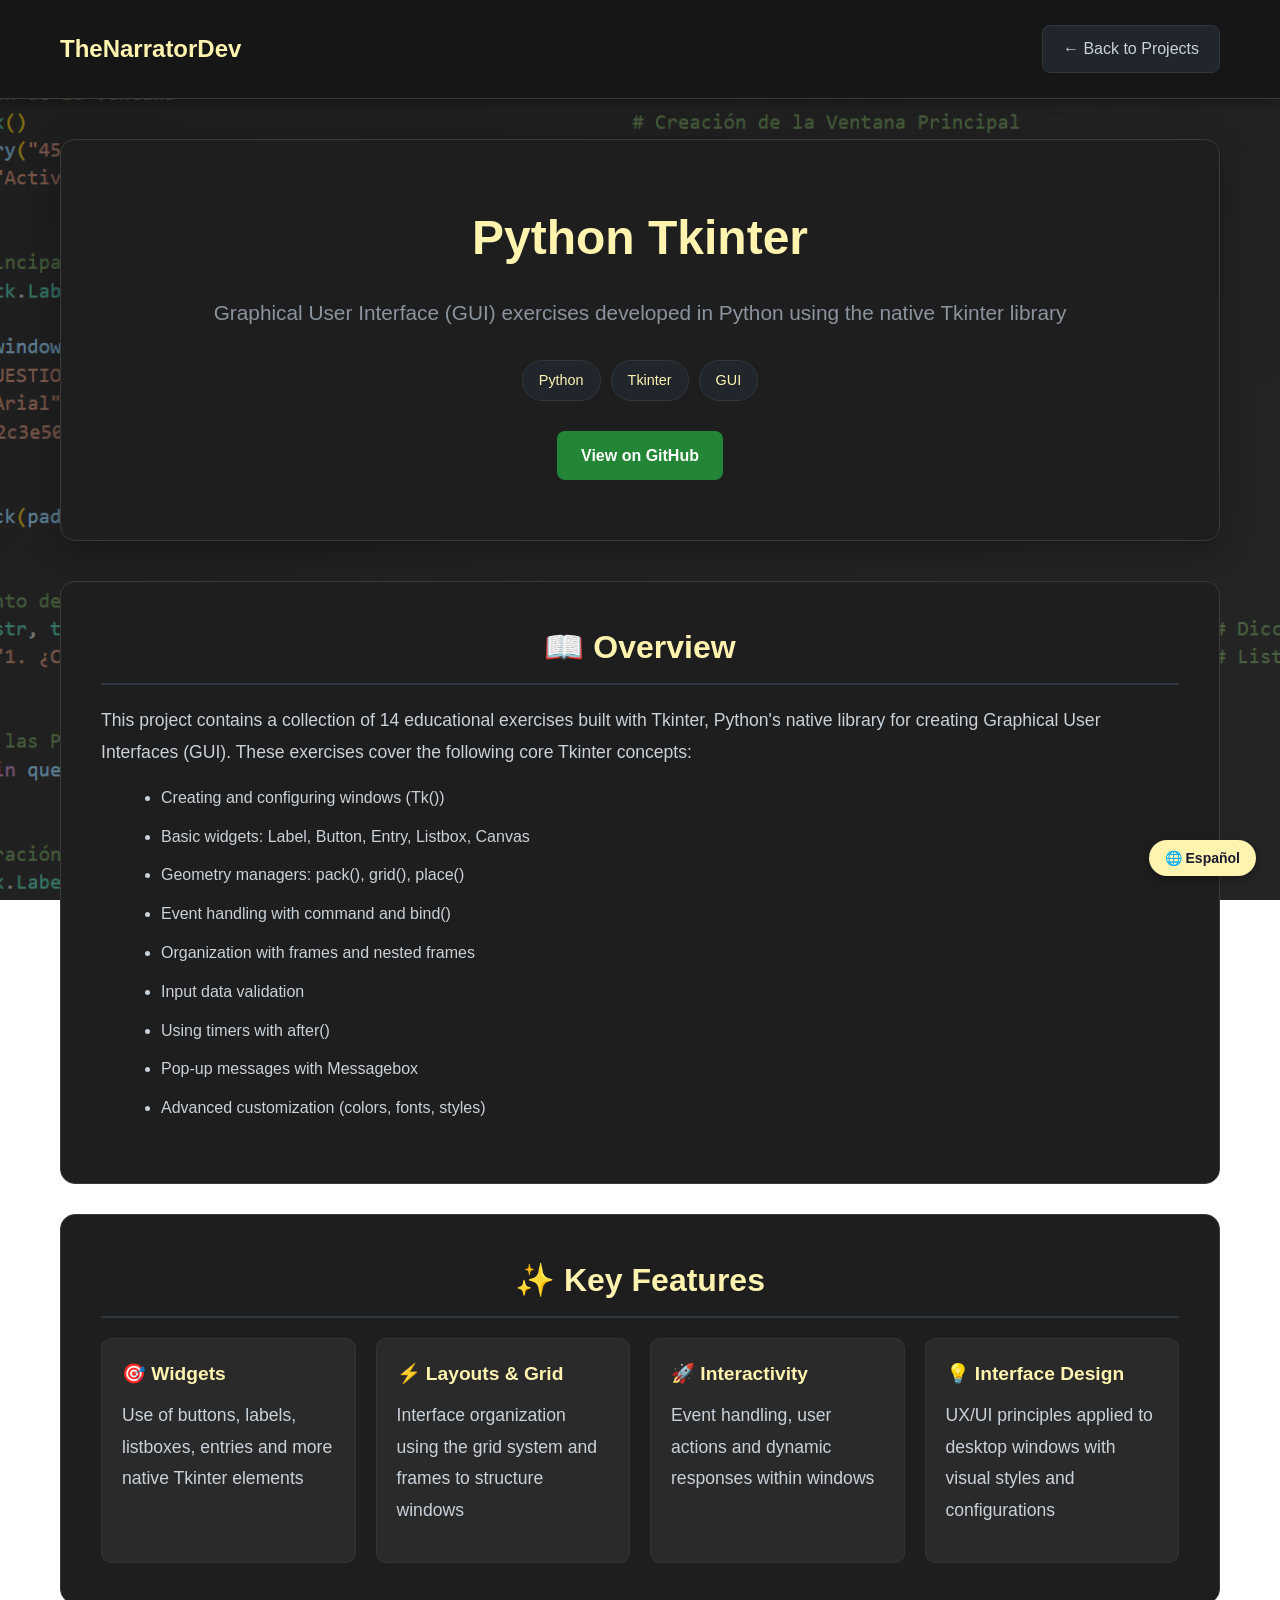
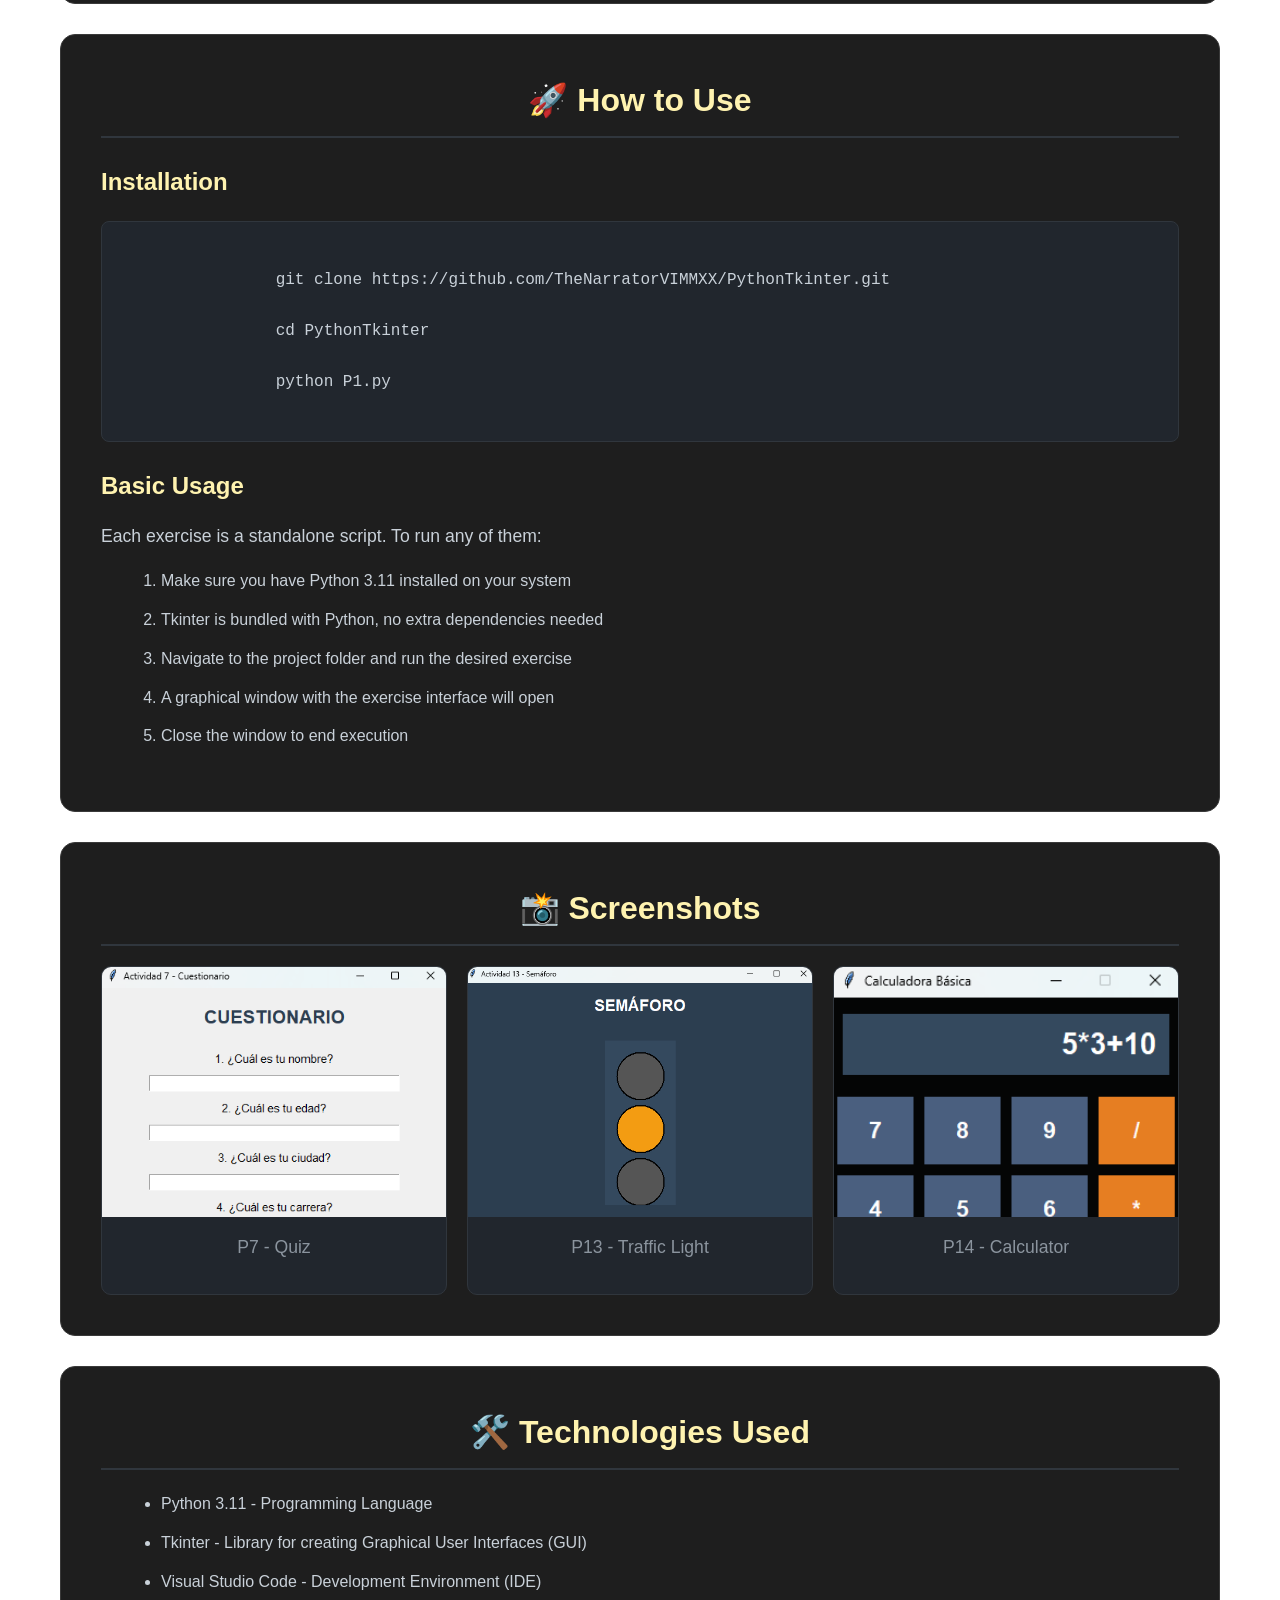
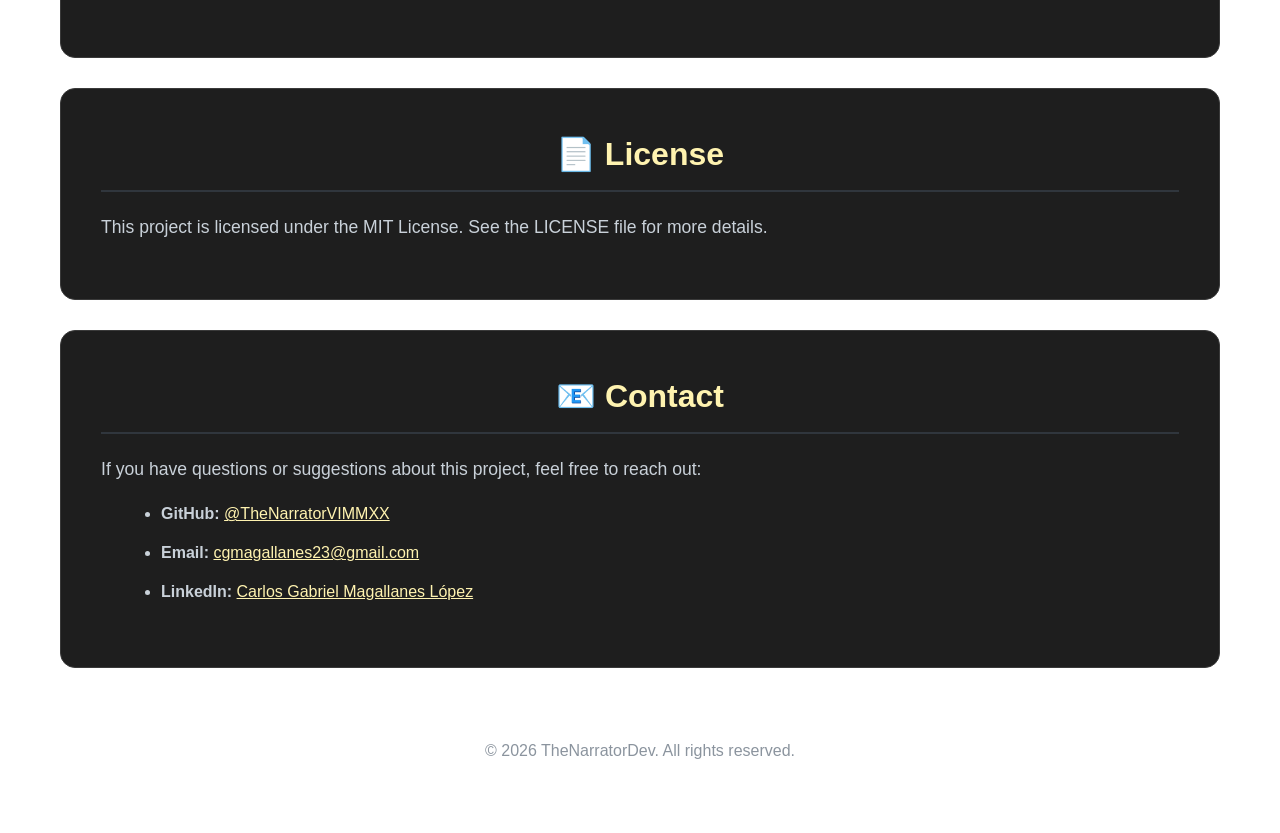
<file: index.html>
<![base64]>
<!-- DOCUMENTACIÓN -->
<!-- Vista para el Proyecto Tkinter -->
<!-- Ultima Modificación: 09/05/2026 -->
<!-- Autor: Magallanes López Carlos Gabriel -->
<!-- Correo: cgmagallanes23@gmail.com -->
<!-- Versión del Proyecto: 1.0 -->
<![base64]>

<!DOCTYPE html>
<html lang="es">

<head>
    <meta charset="UTF-8">
    <meta name="viewport" content="width=device-width, initial-scale=1.0">
    <title>Tkinter Practices</title>
    <link rel="stylesheet" href="css/styles.css">
    <link rel="icon" href="assets/imgs/tkinter.ico">
</head>

<body>

    <!-- Barra de Navegación -->
    <nav>
        <div class="nav-container">
            <a href="../index.html" class="nav-logo">TheNarratorDev</a>
            <a href="https://github.com/TheNarratorVIMMXX" class="back-btn" data-i18n="backBtn">← Volver a Proyectos</a>
        </div>
    </nav>

    <div class="container">

        <!-- Encabezado del Proyecto -->
        <div class="project-header">
            <h1>Python Tkinter</h1>
            <p data-i18n="projectDesc">Prácticas de Interfaz Gráfica de Usuario (GUI) desarrollados en Python utilizando la biblioteca nativa Tkinter</p>

            <div class="project-tags">
                <span class="tag">Python</span>
                <span class="tag">Tkinter</span>
                <span class="tag">GUI</span>
            </div>

            <div class="project-links">
                <a href="https://github.com/TheNarratorVIMMXX/PythonTkinter" target="_blank" data-i18n="githubBtn">Ver en GitHub</a>
            </div>
        
        </div>

        <!-- Descripción General -->
        <div class="content-section">
            <h2 data-i18n="overviewTitle">📖 Descripción General</h2>
            
            <p data-i18n="overviewText">
                Este proyecto contiene una colección de 14 prácticas educativas desarrolladas con Tkinter,
                la biblioteca nativa de Python para crear Interfaces Gráficas de Usuario (GUI).
                Estas prácticas cubren los siguientes conceptos fundamentales de Tkinter:
            </p>

            <ul>
                <li data-i18n="li1">Creación y configuración de ventanas (Tk())</li>
                <li data-i18n="li2">Widgets básicos: Label, Button, Entry, Listbox, Canvas</li>
                <li data-i18n="li3">Gestores de geometría: pack(), grid(), place()</li>
                <li data-i18n="li4">Manejo de eventos con command y bind()</li>
                <li data-i18n="li5">Organización con frame y marcos anidados</li>
                <li data-i18n="li6">Validación de entrada de datos</li>
                <li data-i18n="li7">Uso de temporizadores con after()</li>
                <li data-i18n="li8">Mensajes emergentes con Messagebox</li>
                <li data-i18n="li9">Personalización avanzada (colores, fuentes, estilos)</li>
            </ul>
        
        </div>

        <!-- Características Principales -->
        <div class="content-section">
            <h2 data-i18n="featuresTitle">✨ Características Principales</h2>

            <div class="features-grid">

                <div class="feature-card">
                    <h4 data-i18n="feat1Title">🎯 Widgets</h4>
                    <p data-i18n="feat1Desc">Uso de botones, labels, listbox, entries y más elementos nativos de Tkinter</p>
                </div>

                <div class="feature-card">
                    <h4 data-i18n="feat2Title">⚡ Layouts & Grid</h4>
                    <p data-i18n="feat2Desc">Organización de interfaces usando el sistema de grid y frames para estructurar ventanas</p>
                </div>

                <div class="feature-card">
                    <h4 data-i18n="feat3Title">🚀 Interactividad</h4>
                    <p data-i18n="feat3Desc">Manejo de eventos, acciones de usuario y respuestas dinámicas dentro de las ventanas</p>
                </div>

                <div class="feature-card">
                    <h4 data-i18n="feat4Title">💡 Diseño de Interfaz</h4>
                    <p data-i18n="feat4Desc">Principios de UX/UI aplicados a ventanas de escritorio con estilos y configuraciones visuales</p>
                </div>

            </div>
        
        </div>

        <!-- Cómo Usar -->
        <div class="content-section">
            <h2 data-i18n="howToUseTitle">🚀 Cómo Usar</h2>

            <h3 data-i18n="installTitle">Instalación</h3>

            <pre><code>
                git clone https://github.com/TheNarratorVIMMXX/PythonTkinter.git

                cd PythonTkinter

                python P1.py
            </code></pre>

            <h3 data-i18n="basicUseTitle">Uso Básico</h3>
            <p data-i18n="basicUseDesc">Cada práctica es un script independiente, para ejecutar cualquiera:</p>

            <ol>
                <li data-i18n="step1">Asegúrate de tener <code>Python 3.11</code> instalado en tu sistema</li>
                <li data-i18n="step2">Tkinter viene incluido con Python, no necesitas instalar dependencias extra</li>
                <li data-i18n="step3">Navega a la carpeta del proyecto y ejecuta la práctica deseada</li>
                <li data-i18n="step4">Se abrirá una ventana gráfica con la interfaz de esa práctica</li>
                <li data-i18n="step5">Cierra la ventana para terminar la ejecución</li>
            </ol>
        </div>

        <!-- Screenshots -->
        <div class="content-section">
            <h2 data-i18n="screenshotsTitle">📸 Capturas de Pantalla</h2>

            <div class="screenshots">
                
                <div class="screenshot">
                    <img src="assets/imgs/P7.png" alt="Práctica 7">
                    <p data-i18n="shot1">P7 - Cuestionario</p>
                </div>

                <div class="screenshot">
                    <img src="assets/imgs/P13.png" alt="Práctica 13">
                    <p data-i18n="shot2">P13 - Semáforo</p>
                </div>

                <div class="screenshot">
                    <img src="assets/imgs/P14.png" alt="Práctica 14">
                    <p data-i18n="shot3">P14 - Calculadora</p>
                </div>
            
            </div>
        
        </div>

        <!-- Tecnologías Utilizadas -->
        <div class="content-section">
            <h2 data-i18n="techTitle">🛠️ Tecnologías Utilizadas</h2>

            <ul>
                <li data-i18n="tech1">Python 3.11 - Lenguaje de Programación</li>
                <li data-i18n="tech2">Tkinter - Biblioteca para crear Interfaces Gráficas de Usuario (GUI)</li>
                <li data-i18n="tech3">Visual Studio Code - Entorno de Desarrollo (IDE)</li>
            </ul>
        
        </div>

        <!-- Licencia -->
        <div class="content-section">
            <h2 data-i18n="licenseTitle">📄 Licencia</h2>
        
            <p data-i18n="licenseText">
                Este proyecto está bajo la Licencia MIT. Consulta el archivo LICENSE para más detalles.
            </p>
        
        </div>

        <!-- Contacto -->
        <div class="content-section">
            <h2 data-i18n="contactTitle">📧 Contacto</h2>
            <p data-i18n="contactDesc">Si tienes preguntas o sugerencias sobre este proyecto, contáctame:</p>

            <ul>
                <li><strong>GitHub:</strong> <a href="https://github.com/TheNarratorVIMMXX" target="_blank" style="color: #fff3b0;">@TheNarratorVIMMXX</a></li>
                <li><strong>Email:</strong> <a href="mailto:cgmagallanes23@gmail.com" style="color: #fff3b0;">cgmagallanes23@gmail.com</a></li>
                <li><strong>LinkedIn:</strong> <a href="https://linkedin.com/in/carlos-gabriel-magallanes-lopez-940179398" target="_blank" style="color: #fff3b0;">Carlos Gabriel Magallanes López</a></li>
            </ul>
        
        </div>

        <!-- Pie de Página -->
        <footer>
            <p data-i18n="footer">&copy; 2026 TheNarratorDev. Todos los derechos reservados.</p>
        </footer>

    </div>

    <script src="js/script.js"></script>

</body>
</html>
</file>
<file: css/styles.css>
/*****************************************************************************************************************************************************************************/
/*                                                                                                                                                                           */
/*                                                                  Estilos para el Proyecto Python Tkinter                                                                  */
/*                                                                                                                                                                           */
/*****************************************************************************************************************************************************************************/
/*                                                                                                                                                                           */
/* Autor: Magallanes López Carlos Gabriel                                                                                                                                    */
/* Versión del Proyecto: 1.0                                                                                                                                                 */
/* Correo: cgmagallanes23@gmail.com                                                                                                                                          */
/* Ultima Modificación: 09/05/2026                                                                                                                                                                           */
/*                                                                                                                                                                           */
/*****************************************************************************************************************************************************************************/

/* Selector Universal (Reset Básico) */
* {margin: 0; padding: 0; box-sizing: border-box;}

/* Body */
body {
        
    font-family: -apple-system, BlinkMacSystemFont, 'Segoe UI', Arial, sans-serif;                     
    background-image:
        linear-gradient(135deg, rgba(28,28,28,0.5), rgba(43,43,43,0.5)),
        url('../assets/imgs/background.png');

    background-position: center;
    background-size: cover;
    background-repeat: no-repeat;
    background-attachment: fixed;
    color: #c9d1d9;                                                                                   
    line-height: 1.6;                                                                                    
    min-height: 100vh;                                                                                     /* Asegura que el Body ocupe toda la Altura de la Ventana */
    margin: 0;                                                                                             /* Elimina Márgenes del Body */
    -webkit-font-smoothing: antialiased;                                                                   /* Mejora la Apariencia de las Fuentes en WebKit */
    -moz-osx-font-smoothing: grayscale;                                                                    /* Mejora la Apariencia de las Fuentes en Firefox */

}

/* Barra de Navegación */
nav {

    padding: 15px 0;                                                                                 
    position: sticky;                                                                                      /* Posición Sticky (se fija al hacer scroll) */
    top: 0;                                                                                                /* Se fija en la parte superior */
    z-index: 1000;                                                                                         /* Asegura que la barra esté por encima de otros elementos */ 
    box-shadow: 0 4px 12px rgba(0, 0, 0, 0.3);
    background: #161616;
    border-bottom: 1px solid #3a3a3a;                                                                    /* Borde Inferior para Separar la Barra del Contenido */
        
}

/* Contenedor de Navegación */
.nav-container {                                                                                    
            
    max-width: 1200px;
    margin: 0 auto;                                                                                        
    padding: 0 20px;
    display: flex;                                                                                         /* Usamos Flexbox para organizar el contenido de la barra */
    justify-content: space-between;                                                                        /* Espacio entre el logo y el botón de volver */
    align-items: center;
    flex-wrap: wrap;                                                                                       /* Permite que los elementos se ajusten en pantallas pequeñas */
    gap: 10px;                                                                                             /* Espacio entre elementos en caso de que se ajusten */
    padding: 10px 20px;
        
}

/* Logo de Navegación */
.nav-logo {font-size: clamp(1em, 2vw, 1.5em); font-weight: bold; color: #fff3b0; text-decoration: none;}

/* Botón de Volver */
.back-btn {

    padding: 10px 20px;
    background: #21262d;
    color: #c9d1d9;
    text-decoration: none;
    border-radius: 8px;                                                                                    /* Bordes Redondeados para un Estilo Más Suave */
    border: 1px solid #30363d;
    transition: all 0.3s ease;                                                                             /* Transición para Efectos de Hover Suaves */
        
}

/* Eventos de Hover para el Botón de Volver */
.back-btn:hover {

    background: #30363d;
    border-color: #ffd43b;
    transform: translateY(-2px);                                                                            /* Efecto de Elevación al Hacer Hover */

}

/* Contenedor Principal */
.container {max-width: 1200px; margin: 0 auto; padding: 40px 20px;}

/* Encabezado del Proyecto */
.project-header {
            
    text-align: center;
    padding: 60px 20px;
    background: #161b22;
    border-radius: 15px;
    margin-bottom: 40px;                                                                                   /* Espacio Inferior para Separar del Resto del Contenido */
    border: 1px solid #30363d;
    box-shadow: 0 8px 32px rgba(0, 0, 0, 0.3);
        
}

/* Título del Proyecto*/
.project-header h1 {font-size: 3em; color: #fff3b0; margin-bottom: 20px;}

/* Descripción del Proyecto */
.project-header p { font-size: 1.3em; color: #8b949e; margin-bottom: 30px;}

/* Tags del Proyecto */
.project-tags {

    display: flex;                                                                                         /* Usamos Flexbox para organizar los tags */
    justify-content: center;
    flex-wrap: wrap;                                                                                       /* Permite que los tags se ajusten en pantallas pequeñas */
    gap: 10px;                                                                                             /* Espacio entre los tags */
    margin-bottom: 30px;                                                                                   /* Espacio Inferior para Separar del Resto del Contenido */
        
}

/* Estilo para cada Tag */
.tag {

    background: #21262d;
    color: #fff3b0;
    padding: 8px 16px;
    border-radius: 20px;
    font-size: 0.9em;
    border: 1px solid #30363d;

}

/* Enlaces del Proyecto */
.project-links {

    display: flex;                                                                                         /* Usamos Flexbox para organizar los enlaces */
    justify-content: center;
    gap: 15px;                                                                                             /* Espacio entre los enlaces */
    flex-wrap: wrap;                                                                                       /* Permite que los enlaces se ajusten en pantallas pequeñas */
        
}

/* Estilo para cada Enlace */
.project-links a {

    padding: 12px 24px;
    background: #238636;
    color: white;
    text-decoration: none; 
    border-radius: 8px;                                                                                    /* Bordes Redondeados para un Estilo Más Suave */
    transition: all 0.3s ease;                                                                             /* Transición para Efectos de Hover Suaves */
    font-weight: bold;

}

/* Eventos de Hover para los Enlaces */
.project-links a:hover {
            
    background: #2ea043; 
    transform: translateY(-2px);                                                                           /* Efecto de Elevación al Hacer Hover */
        
}

/* Estilo para Enlaces Secundarios */
.project-links a.secondary {background: #21262d; border: 1px solid #30363d; color: #c9d1d9;}

/* Eventos de Hover para Enlaces Secundarios */
.project-links a.secondary:hover {background: #30363d; border-color: #ffd43b;}

/* Secciones de Contenido */
.content-section {
            
    background: #161b22;
    padding: 40px;
    border-radius: 15px;                                                                                   /* Bordes Redondeados para un Estilo Más Suave */
    margin-bottom: 30px;                                                                                   /* Espacio Inferior para Separar las Secciones entre Sí */
    border: 1px solid #30363d;
        
}

/* Estilo para el Título de las Secciones */
.content-section h2 {

    color: #fff3b0;
    margin-bottom: 20px;                                                               
    font-size: 2em;
    border-bottom: 2px solid #30363d;
    padding-bottom: 10px;                                                                                  /* Espacio entre el Título y la Línea */
    text-align: center;
        
}

/* Estilo para los Subtítulos dentro de las Secciones */
.content-section h3 {color: #fff3b0; margin-top: 25px; margin-bottom: 15px; font-size: 1.5em;}

/* Estilo para los Párrafos dentro de las Secciones */
.content-section p {margin-bottom: 15px; line-height: 1.8; font-size: 1.1em;}

/* Estilo para Listas dentro de las Secciones */
.content-section ul, .content-section ol {margin-left: 60px; margin-bottom: 20px;}

/* Estilo para los Ítems de las Listas */
.content-section li { margin-bottom: 10px; line-height: 1.8;}

/* Grid de Características */
.features-grid {

    display: grid;                                                                                         /* Organizar características en una cuadrícula */
    grid-template-columns: repeat(auto-fit, minmax(250px, 1fr));                                           /* Ancho mínimo de 250px y se ajustará automáticamente */
    gap: 20px;                                                                                             /* Espacio entre las tarjetas de características */
    margin-top: 20px;
        
}

/* Tarjeta de Característica */
.feature-card {

    padding: 20px;
    border-radius: 10px;
    border: 1px solid #30363d;
    transition: all 0.3s ease;                                                                             /* Transición para Efectos de Hover Suaves */ 
    background: #2a2a2a;

}

/* Eventos de Hover para las Tarjetas de Características */
.feature-card:hover {

    transform: translateY(-3px);                                                                           /* Efecto de Elevación al Hacer Hover */
    border-color: #ffd43b;
    box-shadow: 0 5px 20px rgba(88, 166, 255, 0.2);
        
}

/* Estilo para el Título de cada Característica */
.feature-card h4 {color: #fff3b0; margin-bottom: 10px; font-size: 1.2em;}

/* Screenshots */
.screenshots {

    display: grid;                                                                                         /* Organizar las capturas de pantalla en una cuadrícula */
    grid-template-columns: repeat(auto-fit, minmax(300px, 1fr));                                           /* Ancho mínimo de 300px y se ajustará automáticamente */
    gap: 20px;
    margin-top: 20px;
        
}

/* Tarjeta de Captura de Pantalla */
.screenshot {

    border-radius: 10px;
    border: 1px solid #30363d;
    overflow: hidden;                                                                                      /* Asegura que las imágenes no sobresalgan de la tarjeta */
    background: #21262d;
    transition: transform 0.3s ease;                                                                       /* Transición para Efectos de Hover Suaves */
    display: flex;                                                                                         /* Usamos Flexbox para organizar la imagen y el texto dentro de la tarjeta */
    flex-direction: column;                                                                                /* Colocamos la imagen arriba y el texto abajo */
        
}
        
/* Estilo para las Imágenes dentro de las Tarjetas de Captura de Pantalla */
.screenshot img {

    width: 100%;
    height: 250px;
    object-fit: cover;                                                                                     /* Imagen cubre toda el área asignada sin distorsionarse */
    object-position: top;                                                                                  /* Parte superior de la imagen se muestre si es recortada */
    display: block;                                                                                        /* Elimina el espacio debajo de la imagen */
    flex-shrink: 0;                                                                                        /* Evita que imagen se reduzca de tamaño si texto es largo */
         
}
        
/* Estilo para el Texto debajo de las Imágenes en las Tarjetas de Captura de Pantalla */
.screenshot p {

    padding: 15px;
    text-align: center;
    color: #8b949e;
    flex-grow: 1;                                                                                          /* Texto ocupa el espacio restante debajo de la imagen*/
    display: flex;                                                                                         /* Usamos Flexbox para centrar el texto dentro del área asignada */
    align-items: center;
    justify-content: center;
        
}

/* Eventos de Hover para las Tarjetas de Captura de Pantalla */
.screenshot:hover {transform: scale(1.02);}

/* Código */
code {
            
    background: #21262d;
    padding: 2px 6px;
    border-radius: 4px;
    color: #f85149;
    font-family: 'Courier New', monospace;
        
}

    /* Bloque de Código */
pre {

    background: #21262d;
    padding: 20px;
    border-radius: 8px;
    overflow-x: auto;                                                                                      /* Permite desplazamiento horizontal si código es muy largo */
    margin: 20px 0;
    border: 1px solid #30363d;
        
}

/* Estilo para el Código dentro de los Bloques de Código */
pre code {background: none; padding: 0; color: #c9d1d9;}

/* Pie de Página */
footer {text-align: center; padding: 30px; color: #8b949e; margin-top: 40px;}

/* Animaciones de Fade In */
.content-section, .project-header {
            
    background: #1e1e1e;
    border: 1px solid #3a3a3a;
    opacity: 0;                                                                                            /* Inicialmente ocultos para el efecto de fade in */
    transition: opacity 1.5s ease;                                                                         /* Transición suave para el efecto de fade in */
        
}

/* Sección visible y Encabezado visible */
.content-section.visible, .project-header.visible {
            
    opacity: 1;                                                                                            /* Opacidad completa cuando se vuelven visibles */
        
}

/* Web Responsive */
@media (max-width: 768px) {                                                                                /* Estilos para pantallas pequeñas (móviles y tablets) */
        
    .project-header h1 {font-size: 2em;}                                                                   /* Reduce el tamaño del título en pantallas pequeñas */
    .project-header p {font-size: 1.1em;}                                                                  /* Reduce el tamaño de la descripción en pantallas pequeñas */
    .content-section {padding: 20px;}                                                                      /* Reduce el padding de las secciones en pantallas pequeñas */
    .features-grid {                                                                                       /* Cuadrícula de características */

        grid-template-columns: 1fr;                                                                        /* Cambia a una sola columna en pantallas pequeñas */
            
    }
    .project-links {                                                                                       /* Enlaces del proyecto */
            
        flex-direction: column;                                                                            /* Cambia a una columna para los enlaces en pantallas pequeñas */
            
    }
        
}

/* Botón de Cambio de Idioma */
#langToggleBtn {
    position: fixed;
    bottom: 24px;
    right: 24px;
    z-index: 1000;
    padding: 10px 16px;
    border-radius: 24px;
    border: none;
    background: #fff3b0;
    color: #1a1a2e;
    font-weight: bold;
    font-size: 14px;
    cursor: pointer;
    box-shadow: 0 4px 12px rgba(0, 0, 0, 0.3);
    transition: transform 0.2s ease, background 0.2s ease;
}

/* Hover del Botón de Idioma */
#langToggleBtn:hover {
    transform: scale(1.05);
    background: #ffd43b;
}

/*****************************************************************************************************************************************************************************/
</file>
